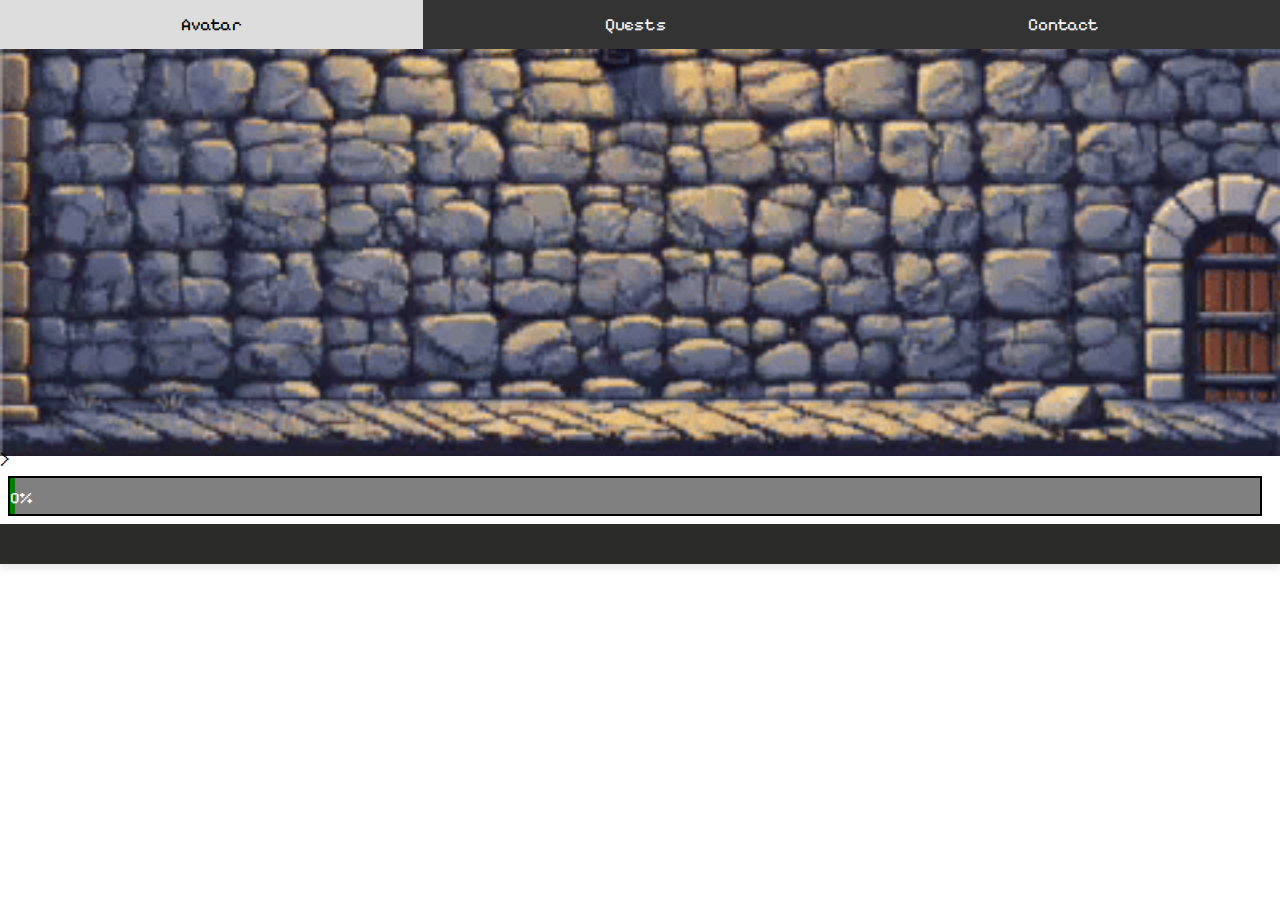
<file: src/index.html>
<!DOCTYPE html>
<html lang="en">

<head>
    <meta charset="UTF-8">
    <meta name="viewport" content="width=device-width, initial-scale=1.0">
    <link rel="preconnect" href="https://fonts.googleapis.com">
    <link rel="preconnect" href="https://fonts.gstatic.com" crossorigin>
    <link href="https://fonts.googleapis.com/css2?family=Pixelify+Sans:wght@400..700&display=swap" rel="stylesheet">
    <link rel="stylesheet" href="styles/styleAvatar.css">
    <link rel="stylesheet" href="styles/styleMain.css">
    <script src="../src/js/index.js"></script>
    <title>Avatar Page</title>
</head>

<body class="wrapper">
    <nav id="nav">
        <div id="mruName"></div>
        <a href="index.html" id="avatarLink">Avatar</a>
        <a href="pages/quest.html" id="questLink">Quests</a>
        <a href="pages/contact.html" id="contactLink">Contact</a>
    </nav>
    <div class="mainPage">
        <!-- Avatar Display Section -->
        <div class="container">
            <div id="avatarDisplay">
                <img id="avatarImg" width="400px" height="400px" src="[data-uri]">>
            </div>
            <div id="xpBar" class="xpBox">
            <div id="xpBar-bar" class="skill xp">0%</div>
            </div>
            <!-- Quest Ranks and Board -->
            <div id="questRanks" class="classes">
                <div >
                    <ol id="classGrid" class="alternating-colors" type="A">
                        
                    </ol>
                </div>
            </div>
        </div>
    </div>
</body>

</html>
</file>
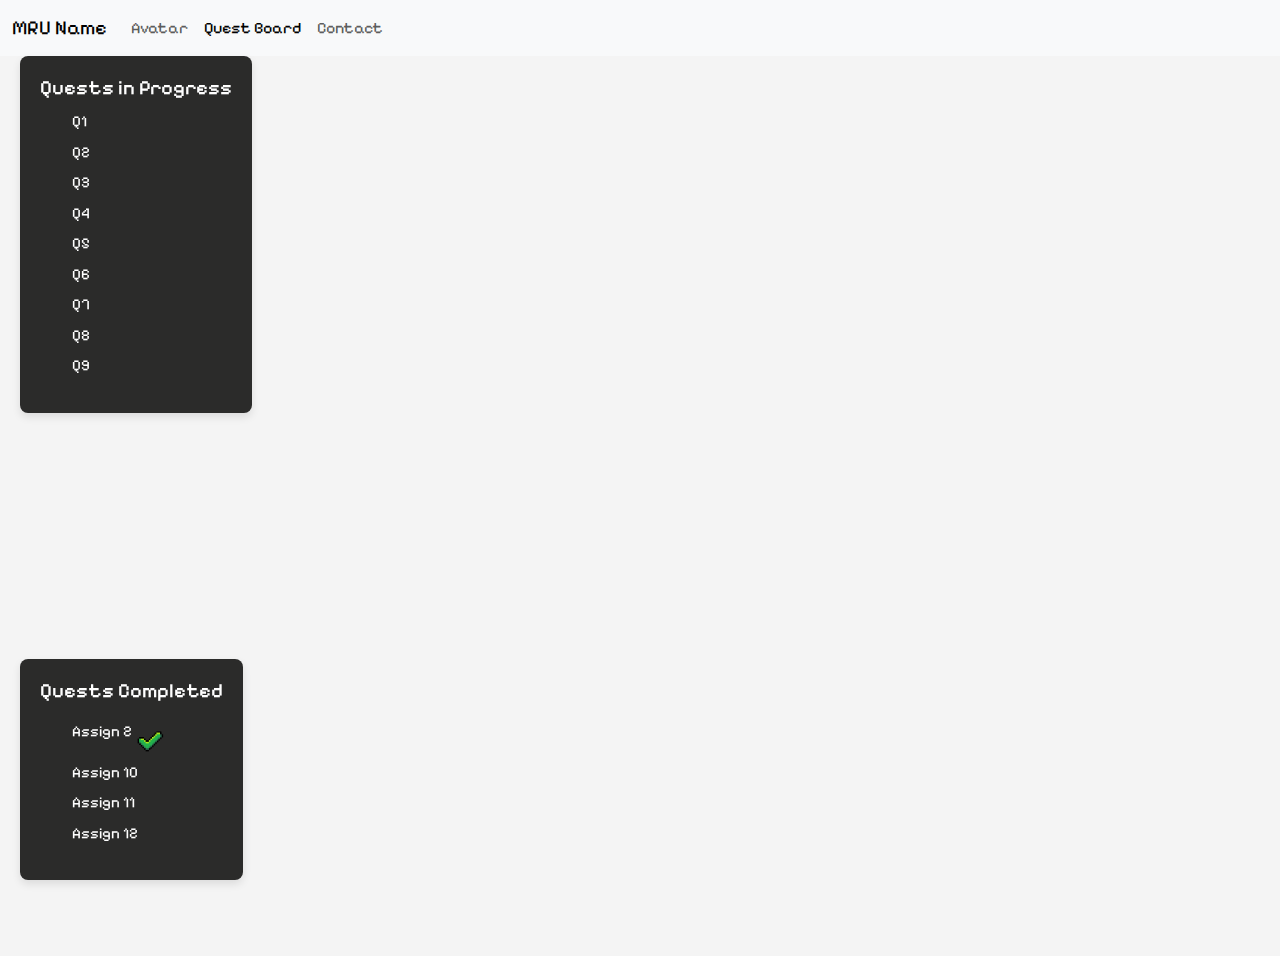
<file: pages/quest.html>
<!DOCTYPE html>
<html lang="en">
<head>
    <meta charset="UTF-8">
    <meta name="viewport" content="width=device-width, initial-scale=1.0">
    <link rel="preconnect" href="https://fonts.googleapis.com">
    <link rel="preconnect" href="https://fonts.gstatic.com" crossorigin>
    <link href="https://fonts.googleapis.com/css2?family=Pixelify+Sans:wght@400..700&display=swap" rel="stylesheet">
    <link href="https://cdn.jsdelivr.net/npm/bootstrap@5.3.3/dist/css/bootstrap.min.css" rel="stylesheet" integrity="sha384-QWTKZyjpPEjISv5WaRU9OFeRpok6YctnYmDr5pNlyT2bRjXh0JMhjY6hW+ALEwIH" crossorigin="anonymous">
    <script src="https://cdn.jsdelivr.net/npm/bootstrap@5.3.3/dist/js/bootstrap.bundle.min.js" integrity="sha384-YvpcrYf0tY3lHB60NNkmXc5s9fDVZLESaAA55NDzOxhy9GkcIdslK1eN7N6jIeHz" crossorigin="anonymous"></script>
    <link rel="stylesheet" href="../styles/styleQuest.css">
    <link rel="stylesheet" href="../styles/styleMain.css">
    <title>Quest</title>
</head>
<body>
    <nav class="navbar navbar-expand-lg bg-body-tertiary">
        <div class="container-fluid">
          <a class="navbar-brand" href="#">MRU Name</a>
          <button class="navbar-toggler" type="button" data-bs-toggle="collapse" data-bs-target="#navbarNavAltMarkup" aria-controls="navbarNavAltMarkup" aria-expanded="false" aria-label="Toggle navigation">
            <span class="navbar-toggler-icon"></span>
          </button>
          <div class="collapse navbar-collapse" id="navbarNavAltMarkup">
            <div class="navbar-nav">
              <a class="nav-link" aria-current="page" href="avatar.html">Avatar</a>
              <a class="nav-link active"  href="#">Quest Board</a>
              <a class="nav-link" href="contact.html">Contact</a>
            </div>
          </div>
        </div>
      </nav>
    </header>
    <div class="container">
      <!-- Quests in Progress Section -->
      <div class="quests-in-progress">
          <h2>Quests in Progress</h2>
          <ul>
              <li>Q1</li> 
              <li>Q2</li>
              <li>Q3</li>
              <li>Q4</li>
              <li>Q5</li>
              <li>Q6</li>
              <li>Q7</li>
              <li>Q8</li>
              <li>Q9</li>
          </ul>
      </div>

      <!-- Quests Completed Section -->
      <div class="quests-completed">
          <h2>Quests Completed</h2>
          <ul>
              <li>Assign 2<img src="../Resources/pixilart-drawing.png" alt="Check Mark" class = "mini" width = "40" height = "40" ></li>
              <li>Assign 10</li>
              <li>Assign 11</li>
              <li>Assign 12</li>
              
          </ul>
      </div>
  </div>

</body>
</html>
</file>
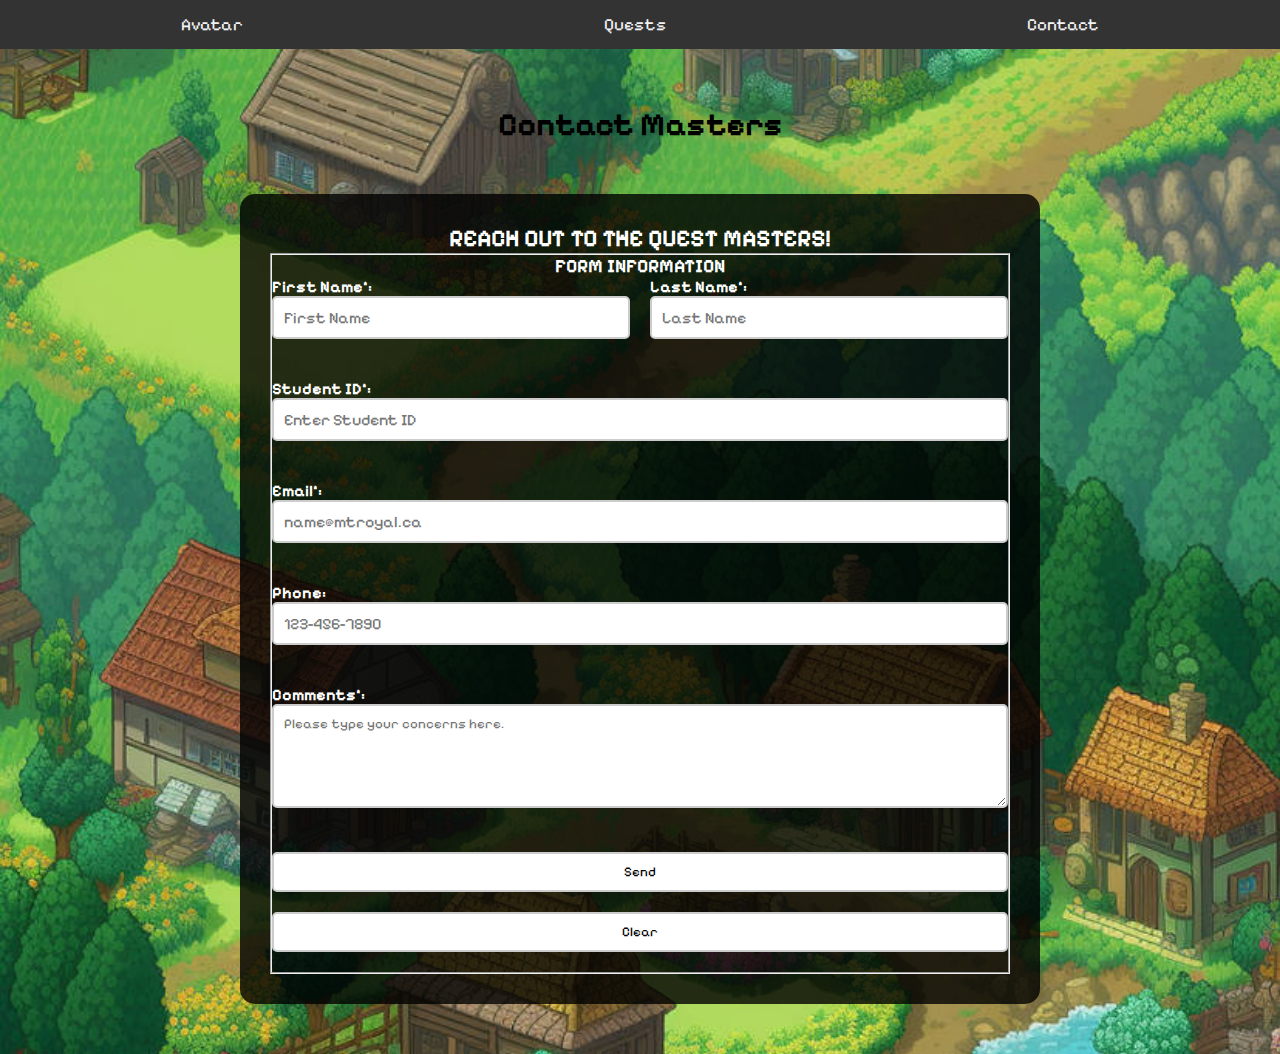
<file: src/pages/contact.html>
<!DOCTYPE html>
<html lang="en">

<head>
    <meta charset="UTF-8">
    <meta name="viewport" content="width=device-width, initial-scale=1.0">
    <link rel="preconnect" href="https://fonts.googleapis.com">
    <link rel="preconnect" href="https://fonts.gstatic.com" crossorigin>
    <link href="https://fonts.googleapis.com/css2?family=Pixelify+Sans:wght@400..700&display=swap" rel="stylesheet">
    <link rel="stylesheet" href="../styles/styleMain.css">
    <link rel="stylesheet" href="../styles/styleContact.css">
    <script src="../js/contact.js"></script>
    <a href="#mainBodyContent" class="skip">Skip to Main Content</a>
    <title>Contact Quest Masters</title>
</head>

<body>
    <nav id="nav">
        <div id="mruName"> </div>
        <a href="../index.html" id="avatarLink">Avatar</a>
        <a href="quest.html" id="questLink">Quests</a>
        <a href="contact.html" id="contactLink">Contact</a>
    </nav>

    <!-- Contact Form -->
    <br><br><br>
    <div>
        <h1 class="p-3 color:black d-flex justify-content-center">Contact Masters</h1>
    </div>

    <div class="mainContent bg-dark bg-opacity-50 border border-light container">
        <h2 class="p-3">Reach out to the Quest Masters!</h2>
        <form id="formTwo" method="POST" action="mailto:aalta082@mtroyal.ca">
            <fieldset>
                <legend></legend>
                <div class="container">
                    <h3 class="text-center">Form Information</h3>
                    <div class="row">
                        <div class="col-md-6">
                            <label for="firstName">First Name*:</label>
                            <input type="text" class="form-control" id="firstName" required placeholder="First Name">
                        </div>
                        <div class="col-md-6">
                            <label for="lastName">Last Name*:</label>
                            <input type="text" class="form-control" id="lastName" required placeholder="Last Name">
                        </div>
                        <div class="col-md-6">
                            <label for="studentId">Student ID*:</label>
                            <input type="text" class="form-control" id="studentId" placeholder="Enter Student ID"
                                required>
                        </div>
                        <div class="col-md-10">
                            <label for="email">Email*:</label>
                            <input type="email" class="form-control" id="email" required placeholder="name@mtroyal.ca">
                        </div>
                        <div class="col-md-3">
                            <label for="phone">Phone:</label>
                            <input type="tel" class="form-control" id="phone" placeholder="123-456-7890"
                                pattern="[0-9]{3}-[0-9]{3}-[0-9]{4}">
                        </div>
                        <div class="col-md-10">
                            <label for="comments">Comments*:</label>
                            <textarea type="text" class="form-control" id="comment"
                                placeholder="Please type your concerns here." required rows="5"></textarea>
                        </div>
                        <div class="col-md-3">
                            <label>
                                <input type="submit" value="Send">
                                <input type="reset" value="Clear">
                            </label>

                        </div>
                    </div>
                </div>
            </fieldset>
        </form>
    </div>

</body>

</html>
</file>
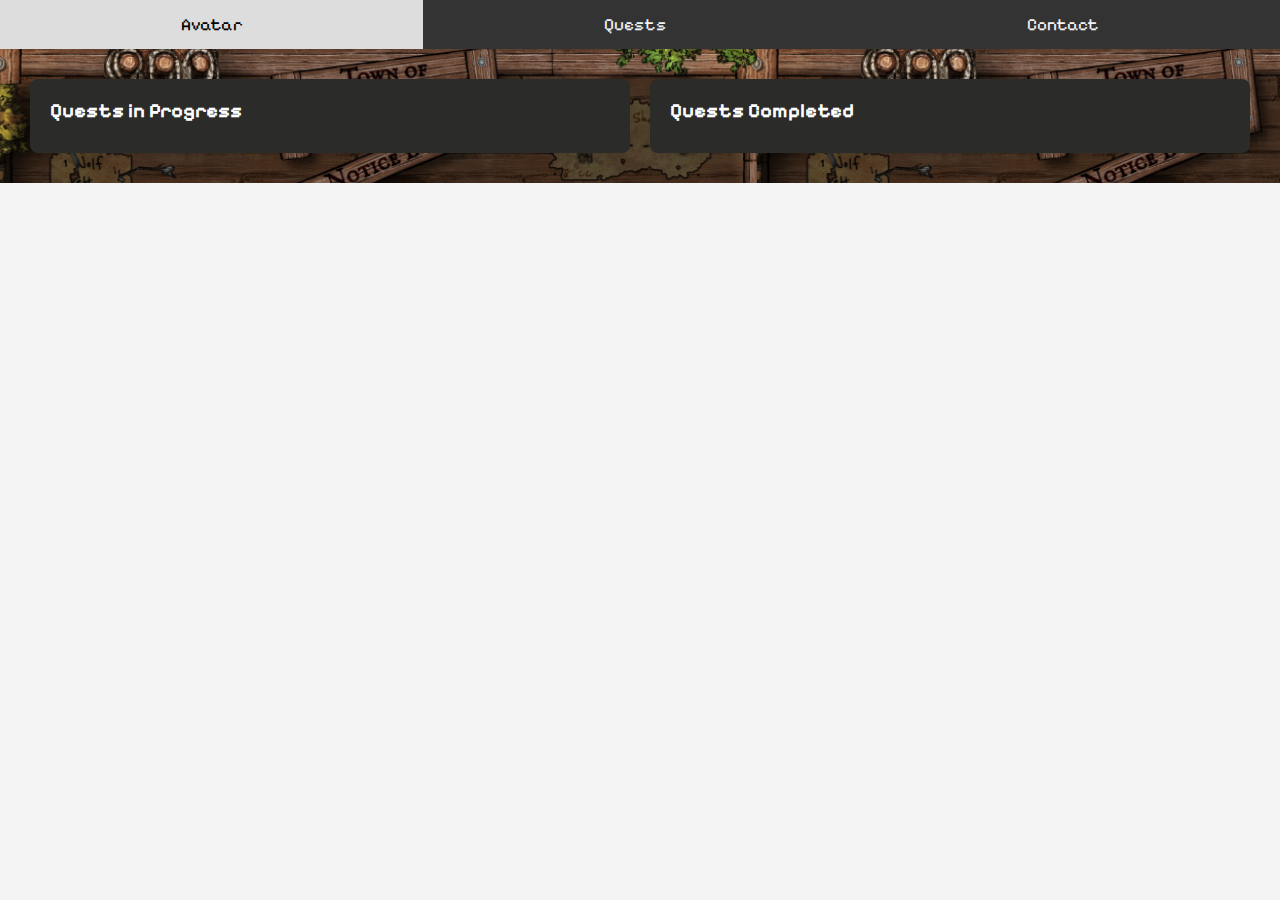
<file: src/pages/quest.html>
<!DOCTYPE html>
<html lang="en">
<head>
    <meta charset="UTF-8">
    <meta name="viewport" content="width=device-width, initial-scale=1.0">
    <link rel="preconnect" href="https://fonts.googleapis.com">
    <link rel="preconnect" href="https://fonts.gstatic.com" crossorigin>
    <link href="https://fonts.googleapis.com/css2?family=Pixelify+Sans:wght@400..700&display=swap" rel="stylesheet">
    <link rel="stylesheet" href="../styles/styleQuest.css">
    <link rel="stylesheet" href="../styles/styleMain.css">
    <script src="../js/quest.js"></script>
    <title>Quest</title>
</head>
<body>
  <nav id="nav">
    <div id="mruName"></div>
    <a href="../index.html" id="avatarLink">Avatar</a>
    <a href="quest.html" id="questLink">Quests</a>
    <a href="contact.html" id="contactLink">Contact</a>
  </nav>
    </header>
    <div class="container" id="quest-progress-list">
      <!-- Quests in Progress Section -->
       <!-- Enter in current Assignments through javascript-->
      <div class="quests-in-progress">
          <h2>Quests in Progress</h2>
          <ul id="quests" class="in-progress-class">
              
          </ul>
      </div>
  
    
      <!-- Quests Completed Section -->
       <!-- Enter in completed Assignments through javascript-->
      <div class="quests-completed" id="quest-completed-list">
          <h2>Quests Completed</h2>
          <ul id="quests-completed">
          </ul>
      </div>
    </div>
</body>
</html>
</file>
<file: src/styles/styleAvatar.css>
#questRanks {
    grid-row: 3;
    width: 75vh;  /* Set a width for both sections */
    color: white;
    background-color: #2b2b2a;
    padding: 20px;
    box-shadow: 0 4px 8px rgba(0, 0, 0, 0.1);
    display: flex;
    justify-content: center; /* Horizontal centering */
    background-color: #2b2b2a;
    height: 100%; /* Ensure the grid item fills the grid box height */
    width: 100%; /* Ensure the grid item fills the grid box width */
}

body {
    background-image: url('../Resources/ezgif.com-video-to-gif-converter.gif');
    /* Image Generated by AI */
    background-size: cover; 
    background-position: center;
    background-position-y: -275px;
    max-width: none;
    background-repeat: no-repeat;

}


#avatarDisplay img {
    display: block;
    margin-left: auto;
    margin-right: auto;
    position: relative;
    top: 30px;
    /* All Character Images Generated by AI */

}

.xpBox{
    grid-row: 2;
    width: 98%;
    background-color: grey;
    max-height: 40px;
    border-width: 10px;
    position: relative;
    overflow: hidden;
    border: 2px solid black;
    margin-bottom: 5px;
    margin: 8px;
    
}
.skill{
    text-align: right;
    color: white;
    padding-top: 10px;
    padding-bottom: 10px;
    padding-right: 5px;
}
.xp{
    width: 0%;
    background-color: green;
}

span{
    position:absolute;
    height: 100%;
    border-radius: 10px;
    transform: scale(0);
    animation: animate 1s cubic-bezier(1, 0, 0.5, 1);
    
}
@keyframes animate {
    100%{
        transform: scale(1);
    }
    
}

@import url('https://fonts.googleapis.com/css2?family=Space+Mono:ital,wght@0,400;0,700;1,400;1,700&display=swap');


* { 
    -webkit-font-smoothing: antialiased;
    -moz-osx-font-smoothing: grayscale;
    text-rendering: optimizelegibility;
    letter-spacing: -0.25px;
}

ol { padding-left: 50px; }
li { 
  color: white; 
  padding-left: 20px;
  margin-top: 24px;
  position: relative;
  font-size: 16px;
  line-height: 20px;
  
  &:before {
    content: '';
    display: block;
    height: 42px;
    width: 42px;
    border-radius: 50%;
    border: 2px solid #ddd;
    position: absolute; 
    top: -12px;
    left: -34px;
  }
}



strong { color: white; justify-content: left;}


.classGrid-green:before {
    border-color: green; 
    grid-column: 1;
}

.classGrid-red:before {
    border-color: red; 
    grid-column: 2;
}

.classGrid-yellow:before {
    border-color: yellow;
    grid-column: 1;
}

#classGrid {
    display: grid;
    grid-template-columns: 1fr 1fr;
    grid-row: 1fr 1fr;
    gap: 60px;
    
}

@media screen and (max-width:750px){
    #classGrid {
        display: grid;
        grid-template-columns: 1fr 1fr;
    }
}
</file>
<file: src/styles/styleMain.css>
*{
    padding: 0;
    margin: 0;
    box-sizing: border-box;
}

html::-webkit-scrollbar {
    display: none;
}

html {
    -ms-overflow-style: none;  /* IE and Edge */
    scrollbar-width: none;  /* Firefox */
}

body {
    font-family: "Pixelify Sans", sans-serif;
    font-optical-sizing: auto; 
    font-weight: 400px;
    font-style: normal;
}

.wrapper {
}

#nav {
    display: grid;
    grid-column: 1/4;
    grid-row: 1;
    background-color: #333;
    overflow: hidden;
    max-height: 80px;
}

nav a {
    float: left;
    color: #f2f2f2;
    text-align: center;
    padding: 14px 16px;
    text-decoration: none;
    font-size: 17px;
}

nav a:hover {
    background-color: #ddd;
    color: black;
}

#mruName {
    grid-column: 2/3;
    text-align: center;
    color: #f2f2f2;
    font-size: 1.5em;
}





#avatarLink{
    grid-column: 1;
}

#questLink {
    grid-column: 2;
}

#contactLink {
    grid-column: 3;
}


.skip{
    position: absolute;
    top: -10000px;
    top: auto;
    width: 1px;
    height: 1px;
    overflow: hidden;
}
.skip:focus{
    position: static;
    width: auto;
    height: auto;
}
</file>
<file: styles/styleQuest.css>
* {
    margin: 0;
    padding: 0;
    box-sizing: border-box;
}

body {
    font-family: Arial, sans-serif;
    background-color: #f4f4f4;
}

.container {
    width: 100vw;
    height: 100vh;
    display: flex;
    flex-direction: column;
    justify-content: space-between;
}

.quests-in-progress {
    position: absolute;
    left: 20px;
    color: white;
    background-color: #2b2b2a;
    padding: 20px;
    border-radius: 8px;
    box-shadow: 0 4px 8px rgba(0, 0, 0, 0.1);
}


.quests-completed {
    position: absolute;
    bottom: 20px;
    left: 20px;
    color: white;
    background-color: #2b2b2a;
    padding: 20px;
    border-radius: 8px;
    box-shadow: 0 4px 8px rgba(0, 0, 0, 0.1);
}

h2 {
    margin-bottom: 10px;
    font-size: 20px;
}

ul {
    list-style-type: none;
}

li {
    margin-bottom: 8px;
    font-size: 15px;
}
img {
    width: 40;  
    height: 40;
    margin-right: 10px;
}

@media (min-width: 768px) {

    .quests {
        margin-right: 20px;
    }

    .quests-in-progress {
        position: fixed;
        padding: 20px;
        padding-top: 20px;
        left: 20px;
        max-width: 300px;
    }

    .quests-completed {
        position: fixed;
        bottom: 20px;
        left: 20px;
        max-width: 300px;
    }
}

/* Adjustments for Tablets */
@media (min-width: 480px) and (max-width: 767px) {
    .container {
        flex-direction: column;
        align-items: center;
    }

    .quests {
        max-width: 90%;
        margin-bottom: 20px;
    }
}

/* Adjustments for Mobile Devices */
@media (max-width: 479px) {
    .quests {
        max-width: 100%;
        padding: 15px;
    }

    h2 {
        font-size: 18px;
    }

    li {
        font-size: 14px;
    }
   
}
</file>
<file: styles/styleMain.css>
*{
    padding: 0;
    margin: 0;
}

body {
    font-family: "Pixelify Sans", sans-serif;
    font-optical-sizing: auto;
    font-weight: 400px;
    font-style: normal;
}

#mainBodyContent{
    

}
.skip{
    position: absolute;
    top: -10000px;
    top: auto;
    width: 1px;
    height: 1px;
    overflow: hidden;
}
.skip:focus{
    position: static;
    width: auto;
    height: auto;
}
</file>
<file: src/styles/styleContact.css>
@import url('https://fonts.googleapis.com/css2?family=Pixelify+Sans:wght@400..700&display=swap');
#mrunameHeader{
    display: block;
    text-align: left;
    
}
textarea{
    font-family: "Pixelify sans";
}
input{
    font-family: "Pixelify sans";
}
input::placeholder{
    font-family: "Pixelify sans";
}
.centeringtext{
    text-align: center !important;
}
#mainContactBody {
    border: 1px solid #e0e0e0;
    padding: 10px;
    margin: 10px;
}
* {
    margin: 0;
    padding: 0;
    box-sizing: border-box;
}

body {
    font-family: 'Pixelify Sans', sans-serif;
    background-color: #f0f0f0;
    color: black;
    background-image: url("../Resources/idyllic_countryside_cottages_pixelart_by_midgptjourney_dfvdfzd-414w-2x.jpg");
    /* Image Generated by Gemini AI */
    background-repeat: no-repeat;
    background-size: cover;
}


h1, h2, h3 {
    text-align: center;
}
h1{
    color: #000;
}
.container {
    max-width: 1200px;
    margin: 0 auto;
    padding: 0px;
}



.mainContent {
    background-color: rgba(0, 0, 0, 0.8); 
    padding: 30px;
    border-radius: 15px;
    color: #fff;
    margin: 50px auto;
    max-width: 800px;
}

form {
    display: flex;
    flex-direction: column;
}

label {
    margin-bottom: 5px;
    font-weight: bold;
}

input, textarea {
    width: 100%;
    padding: 10px;
    margin-bottom: 20px;
    border: 2px solid #ccc;
    border-radius: 5px;
    background-color: #fff;
}

input[type="text"],
input[type="email"],
input[type="tel"] {
    font-size: 1rem;
}

textarea {
    resize: vertical;
}

.row {
    display: flex;
    flex-wrap: wrap;
    gap: 20px;
}

.col-md-6, .col-md-10, .col-md-3 {
    flex: 1;
}

.col-md-6 {
    flex-basis: calc(50% - 20px);
}

.col-md-10 {
    flex-basis: calc(80% - 20px);
}

.col-md-3 {
    flex-basis: calc(30% - 20px);
}

h2, h3 {
    color: #fff;
    text-transform: uppercase;
}
</file>
<file: src/styles/styleQuest.css>
* {
    margin: 0;
    padding: 0;
  
}

body {
    font-family: Arial, sans-serif;
    background-color: #f4f4f4;
}

.container {
    display: flex;
    flex-direction: column;  /* Stack items vertically */
    align-items: center;     /* Center items horizontally */
    justify-content: top;  /* Center items vertically */
    padding: 20px;
    background-image: url(../Resources/ia4k1lbontrb1.png);
    background-position: cover;
    /* Image created by https://www.reddit.com/r/inkarnate/comments/16y2ato/quest_board_wip/ */
}

.quests-in-progress,
.quests-completed {
    width: 75vh;  /* Set a width for both sections */
    margin: 10px;  /* Vertical spacing between sections */
    color: white;
    background-color: #2b2b2a;
    padding: 20px;
    border-radius: 8px;
    box-shadow: 0 4px 8px rgba(0, 0, 0, 0.1);
}
.quests-completed {
    align-items: center;
}
h2 {
    margin-bottom: 10px;
    font-size: 20px;
}

ul {
    list-style-type: none;
    padding-left: 20px;

}
li {
    position: relative;  /* This allows the image to be positioned inside the li */
    font-size: 16px;
    margin-bottom: 8px;
    list-style-type: square;
    max-width: 350px;
    align-items: flex-end;
    height: auto;
}
li img {
/*     position: absolute; */
/*     right: 30;  /* Pushes the image to the right side of the li  */
/*     top: 50%;  /* Vertically centers the image  */
/*     transform: translateY(-70%);  /* Adjusts the centering  */
    width: 30px;  /* Adjust image size as needed */
    height: 30px;
}

@media screen and (min-width: 800px) {
    .container {
        flex-direction: row;
        align-items: center;     /* Center items horizontally */

    }

}
</file>
